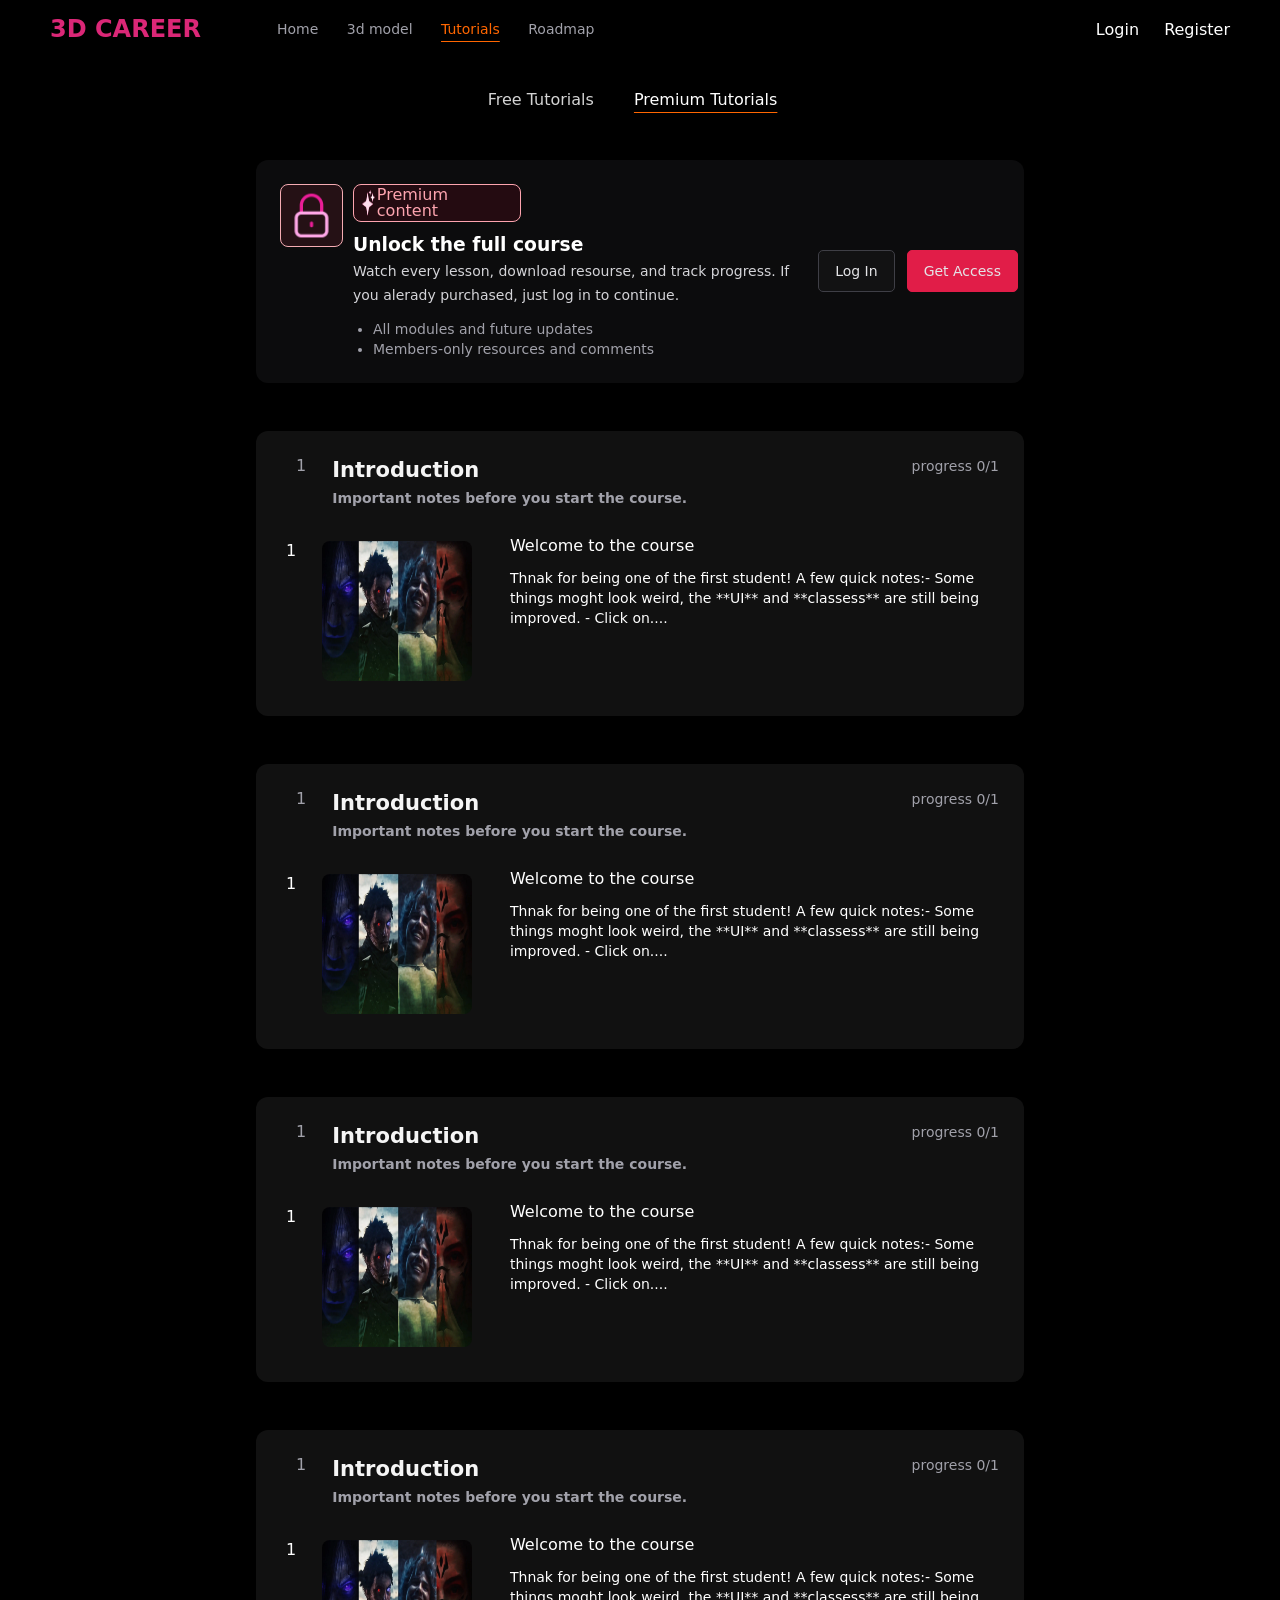
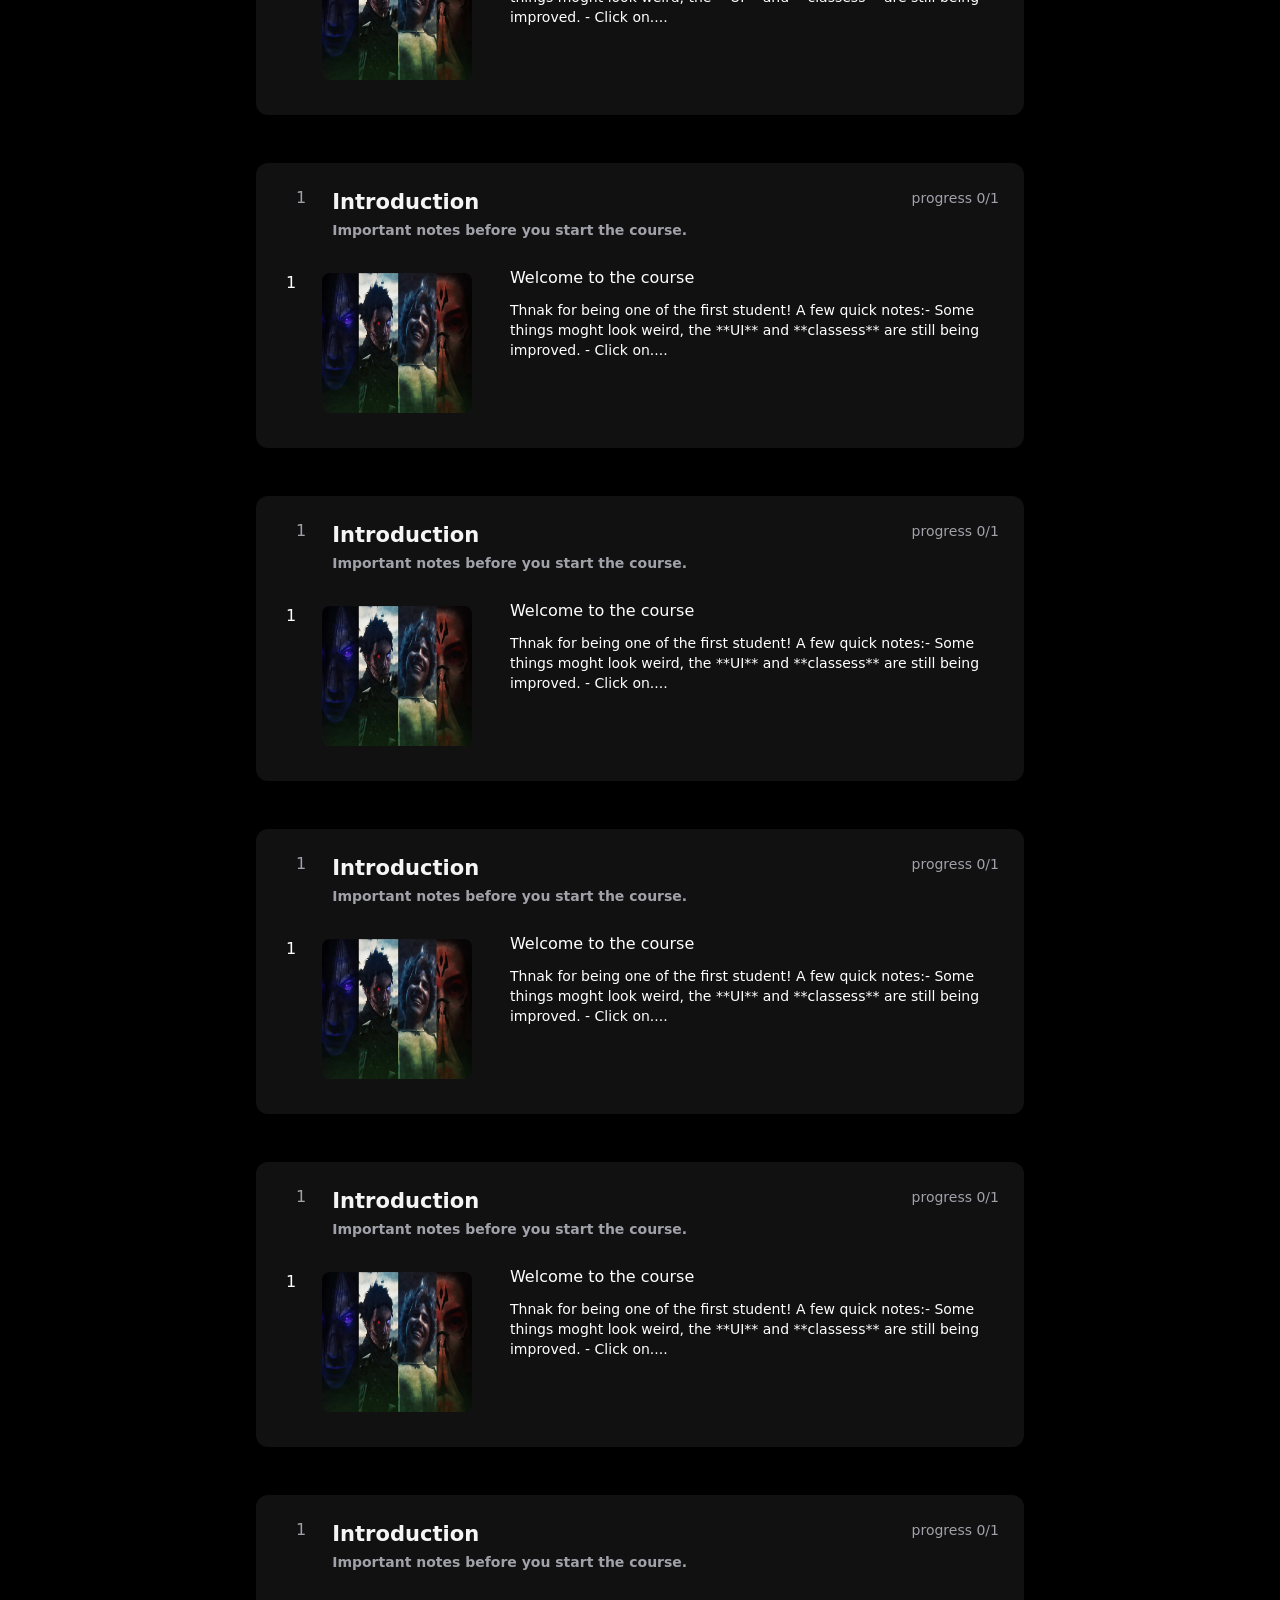
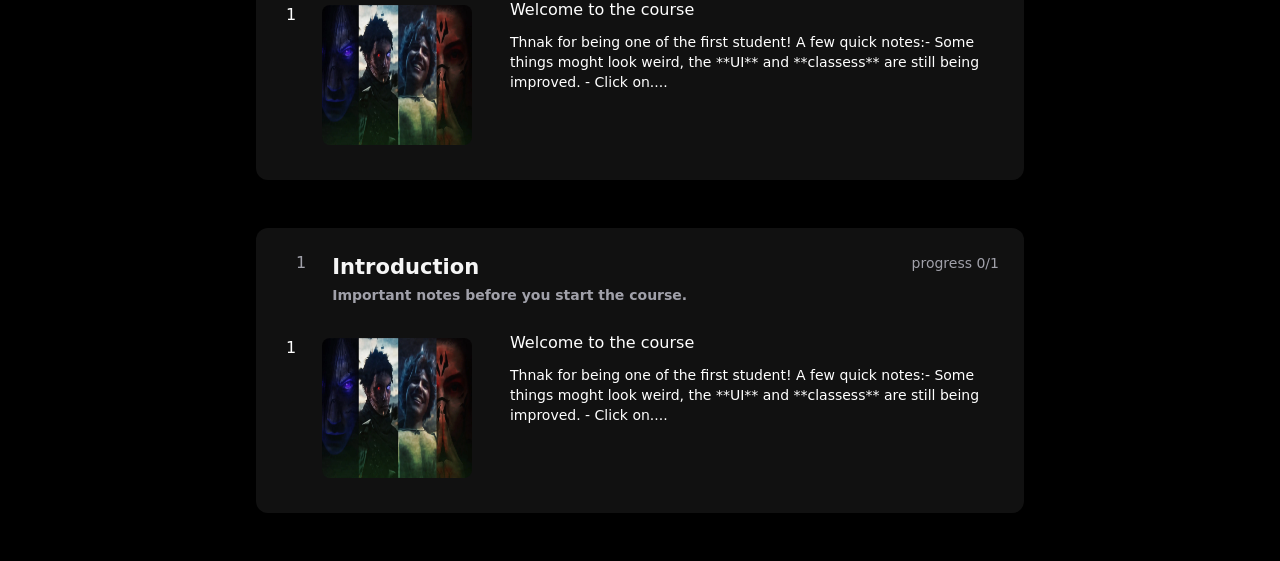
<file: premium-tutorials.html>
<!DOCTYPE html>
<html lang="en">

<head>
  <meta charset="UTF-8" />
  <meta name="viewport" content="width=device-width, initial-scale=1.0" />
  <title>Premium Tutorials</title>
  <link rel="stylesheet" href="major-project.css" />
  <link rel="stylesheet" href="untitled-3.css">
  <link rel="stylesheet" href="Tutorials.css">
  <script src="major-project.js"></script>
</head>


<body>
  <header class="navbar">
    <div class="logo">
      3D CAREER
      <div class="list">
        <div class="list-next">
          <a href="home.html"> Home</a>
          <a href="3d-model.html"> 3d model</a>
          <a href="Tutorials.html" id="edit"> Tutorials</a>
          <a href="Roadmap.html"> Roadmap</a>
        </div>
      </div>
    </div>
    <nav class="menu">
      <a href="second-page.html" class="navLogin">Login</a>
      <a href="second-page.html" class="navRegister">Register</a>
    </nav>
  </header>
  <div class="topic">
    <a href="Tutorials.html" id="pre-page">Free Tutorials</a>
    <a href="premium-tutorials.html" id="fix">Premium Tutorials</a>
  </div>

  <section class=" T-box Pre-box">
     <img class="svg" src="lock.png" alt="" srcset="">
    <div class="Pre-container">

      <div class="Pre-left">

        <div class="first"><img src="shine-star.png" alt="" srcset="">Premium content</div>
        <h3>Unlock the full course</h3>
        <p>Watch every lesson, download resourse, and track progress. If you alerady purchased, just log in to continue.
        </p>
        <ul>
          <li>All modules and future updates</li>
          <li>Members-only resources and comments</li>
        </ul>
      </div>

      <div class="Pre-right">
        <button class="first-button">Log In</button>
        <button class=" first-button second-button">Get Access</button>
      </div>

    </div>
  </section>

  <div class="T-box">

    <div class="T-top">
      <div class="T-left">
        1
        <div class="heading">
          <h3>
            Introduction
          </h3>
          <p>Important notes before you start the course.</p>
        </div>
      </div>
      <div class="T-right">progress 0/1</div>
    </div>

    <div class="T-bottom">
      <div class="b-left">
        1
        <div class="heading">
          <img src="imges1.webp" alt="" srcset="">
        </div>
      </div>
      <div class="b-right">
        <h3>Welcome to the course</h3>
        <p>Thnak for being one of the first student! A few quick notes:- Some things moght look weird, the **UI** and
          **classess** are still being improved. - Click on.... </p>
      </div>
    </div>


  </div>

  <div class="T-box">

    <div class="T-top">
      <div class="T-left">
        1
        <div class="heading">
          <h3>
            Introduction
          </h3>
          <p>Important notes before you start the course.</p>
        </div>
      </div>
      <div class="T-right">progress 0/1</div>
    </div>

    <div class="T-bottom">
      <div class="b-left">
        1
        <div class="heading">
          <img src="imges1.webp" alt="" srcset="">
        </div>
      </div>
      <div class="b-right">
        <h3>Welcome to the course</h3>
        <p>Thnak for being one of the first student! A few quick notes:- Some things moght look weird, the **UI** and
          **classess** are still being improved. - Click on.... </p>
      </div>
    </div>


  </div>
  <div class="T-box">

    <div class="T-top">
      <div class="T-left">
        1
        <div class="heading">
          <h3>
            Introduction
          </h3>
          <p>Important notes before you start the course.</p>
        </div>
      </div>
      <div class="T-right">progress 0/1</div>
    </div>

    <div class="T-bottom">
      <div class="b-left">
        1
        <div class="heading">
          <img src="imges1.webp" alt="" srcset="">
        </div>
      </div>
      <div class="b-right">
        <h3>Welcome to the course</h3>
        <p>Thnak for being one of the first student! A few quick notes:- Some things moght look weird, the **UI** and
          **classess** are still being improved. - Click on.... </p>
      </div>
    </div>


  </div>
  <div class="T-box">

    <div class="T-top">
      <div class="T-left">
        1
        <div class="heading">
          <h3>
            Introduction
          </h3>
          <p>Important notes before you start the course.</p>
        </div>
      </div>
      <div class="T-right">progress 0/1</div>
    </div>

    <div class="T-bottom">
      <div class="b-left">
        1
        <div class="heading">
          <img src="imges1.webp" alt="" srcset="">
        </div>
      </div>
      <div class="b-right">
        <h3>Welcome to the course</h3>
        <p>Thnak for being one of the first student! A few quick notes:- Some things moght look weird, the **UI** and
          **classess** are still being improved. - Click on.... </p>
      </div>
    </div>


  </div>
  <div class="T-box">

    <div class="T-top">
      <div class="T-left">
        1
        <div class="heading">
          <h3>
            Introduction
          </h3>
          <p>Important notes before you start the course.</p>
        </div>
      </div>
      <div class="T-right">progress 0/1</div>
    </div>

    <div class="T-bottom">
      <div class="b-left">
        1
        <div class="heading">
          <img src="imges1.webp" alt="" srcset="">
        </div>
      </div>
      <div class="b-right">
        <h3>Welcome to the course</h3>
        <p>Thnak for being one of the first student! A few quick notes:- Some things moght look weird, the **UI** and
          **classess** are still being improved. - Click on.... </p>
      </div>
    </div>


  </div>
  <div class="T-box">

    <div class="T-top">
      <div class="T-left">
        1
        <div class="heading">
          <h3>
            Introduction
          </h3>
          <p>Important notes before you start the course.</p>
        </div>
      </div>
      <div class="T-right">progress 0/1</div>
    </div>

    <div class="T-bottom">
      <div class="b-left">
        1
        <div class="heading">
          <img src="imges1.webp" alt="" srcset="">
        </div>
      </div>
      <div class="b-right">
        <h3>Welcome to the course</h3>
        <p>Thnak for being one of the first student! A few quick notes:- Some things moght look weird, the **UI** and
          **classess** are still being improved. - Click on.... </p>
      </div>
    </div>


  </div>
  <div class="T-box">

    <div class="T-top">
      <div class="T-left">
        1
        <div class="heading">
          <h3>
            Introduction
          </h3>
          <p>Important notes before you start the course.</p>
        </div>
      </div>
      <div class="T-right">progress 0/1</div>
    </div>

    <div class="T-bottom">
      <div class="b-left">
        1
        <div class="heading">
          <img src="imges1.webp" alt="" srcset="">
        </div>
      </div>
      <div class="b-right">
        <h3>Welcome to the course</h3>
        <p>Thnak for being one of the first student! A few quick notes:- Some things moght look weird, the **UI** and
          **classess** are still being improved. - Click on.... </p>
      </div>
    </div>


  </div>
  <div class="T-box">

    <div class="T-top">
      <div class="T-left">
        1
        <div class="heading">
          <h3>
            Introduction
          </h3>
          <p>Important notes before you start the course.</p>
        </div>
      </div>
      <div class="T-right">progress 0/1</div>
    </div>

    <div class="T-bottom">
      <div class="b-left">
        1
        <div class="heading">
          <img src="imges1.webp" alt="" srcset="">
        </div>
      </div>
      <div class="b-right">
        <h3>Welcome to the course</h3>
        <p>Thnak for being one of the first student! A few quick notes:- Some things moght look weird, the **UI** and
          **classess** are still being improved. - Click on.... </p>
      </div>
    </div>


  </div>
  <div class="T-box">

    <div class="T-top">
      <div class="T-left">
        1
        <div class="heading">
          <h3>
            Introduction
          </h3>
          <p>Important notes before you start the course.</p>
        </div>
      </div>
      <div class="T-right">progress 0/1</div>
    </div>

    <div class="T-bottom">
      <div class="b-left">
        1
        <div class="heading">
          <img src="imges1.webp" alt="" srcset="">
        </div>
      </div>
      <div class="b-right">
        <h3>Welcome to the course</h3>
        <p>Thnak for being one of the first student! A few quick notes:- Some things moght look weird, the **UI** and
          **classess** are still being improved. - Click on.... </p>
      </div>
    </div>


  </div>
  <div class="T-box">

    <div class="T-top">
      <div class="T-left">
        1
        <div class="heading">
          <h3>
            Introduction
          </h3>
          <p>Important notes before you start the course.</p>
        </div>
      </div>
      <div class="T-right">progress 0/1</div>
    </div>

    <div class="T-bottom">
      <div class="b-left">
        1
        <div class="heading">
          <img src="imges1.webp" alt="" srcset="">
        </div>
      </div>
      <div class="b-right">
        <h3>Welcome to the course</h3>
        <p>Thnak for being one of the first student! A few quick notes:- Some things moght look weird, the **UI** and
          **classess** are still being improved. - Click on.... </p>
      </div>
    </div>


  </div>

</body>

</html>
</file>
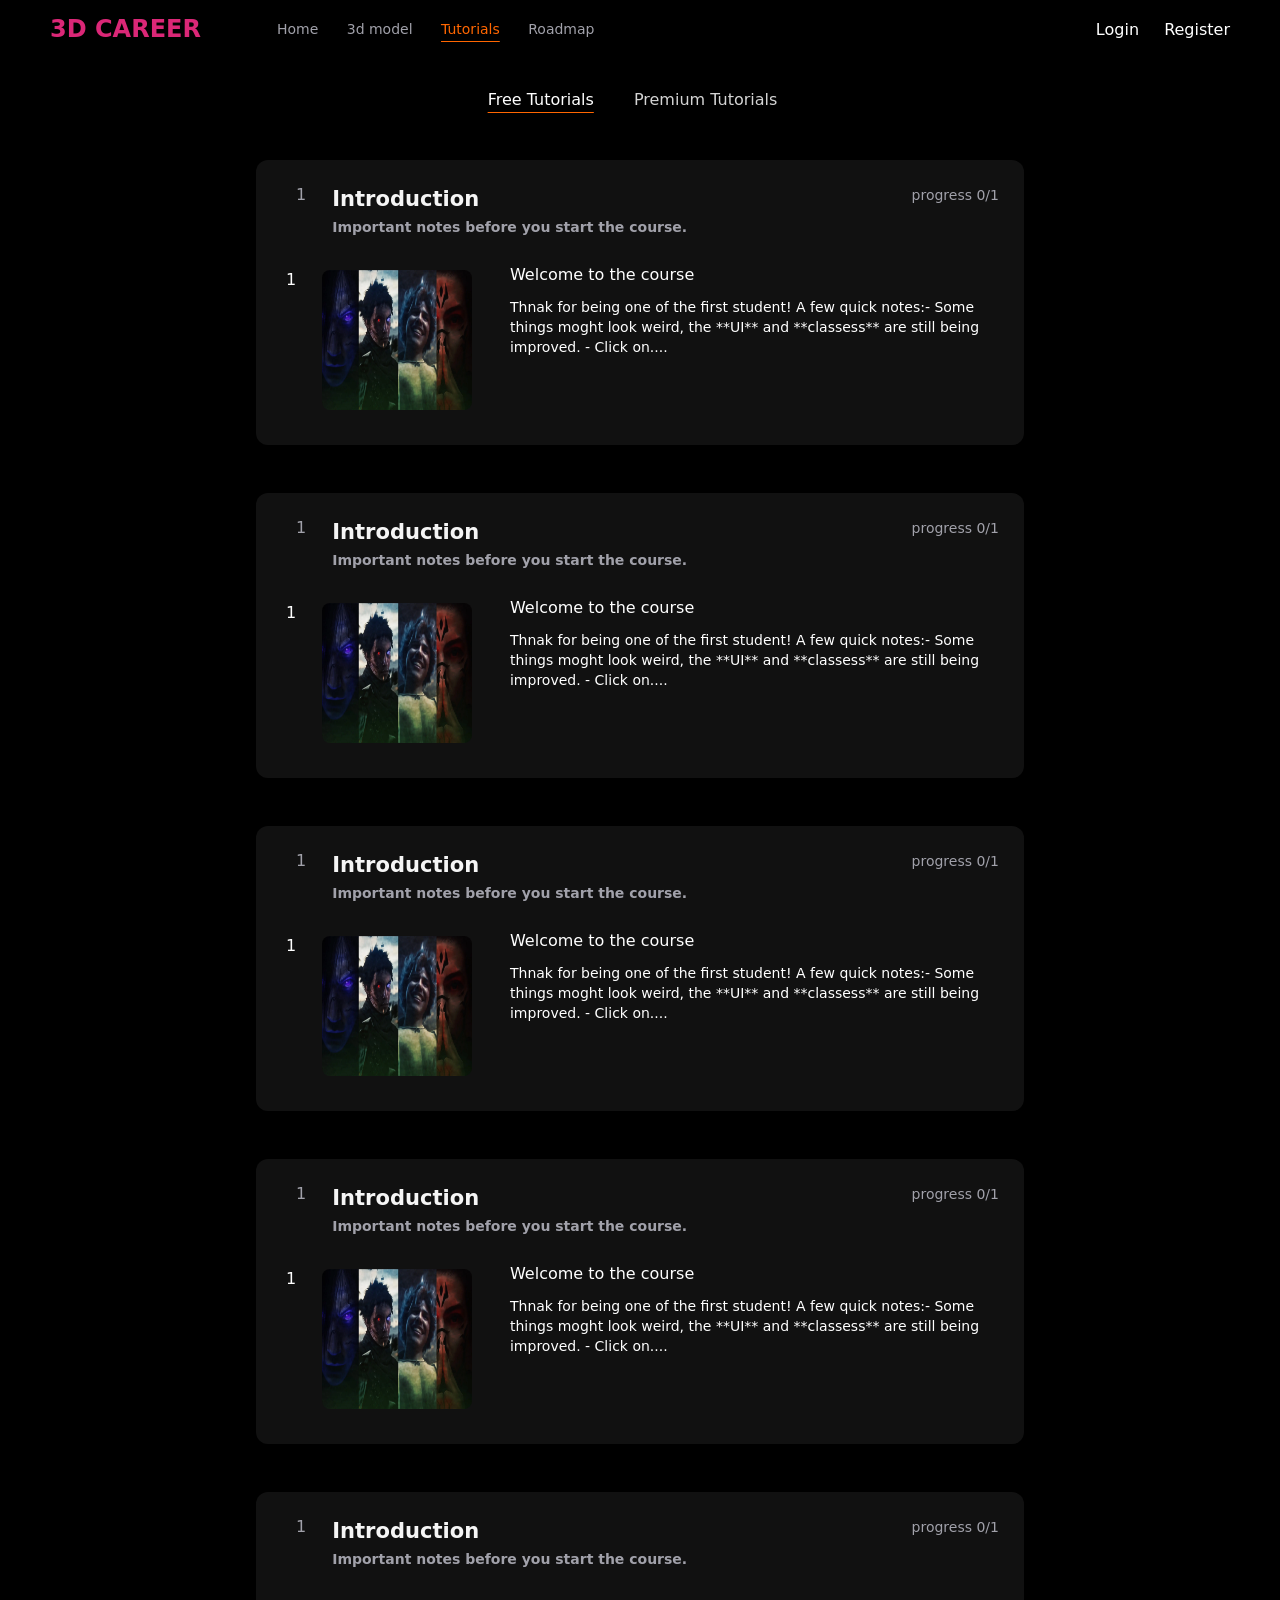
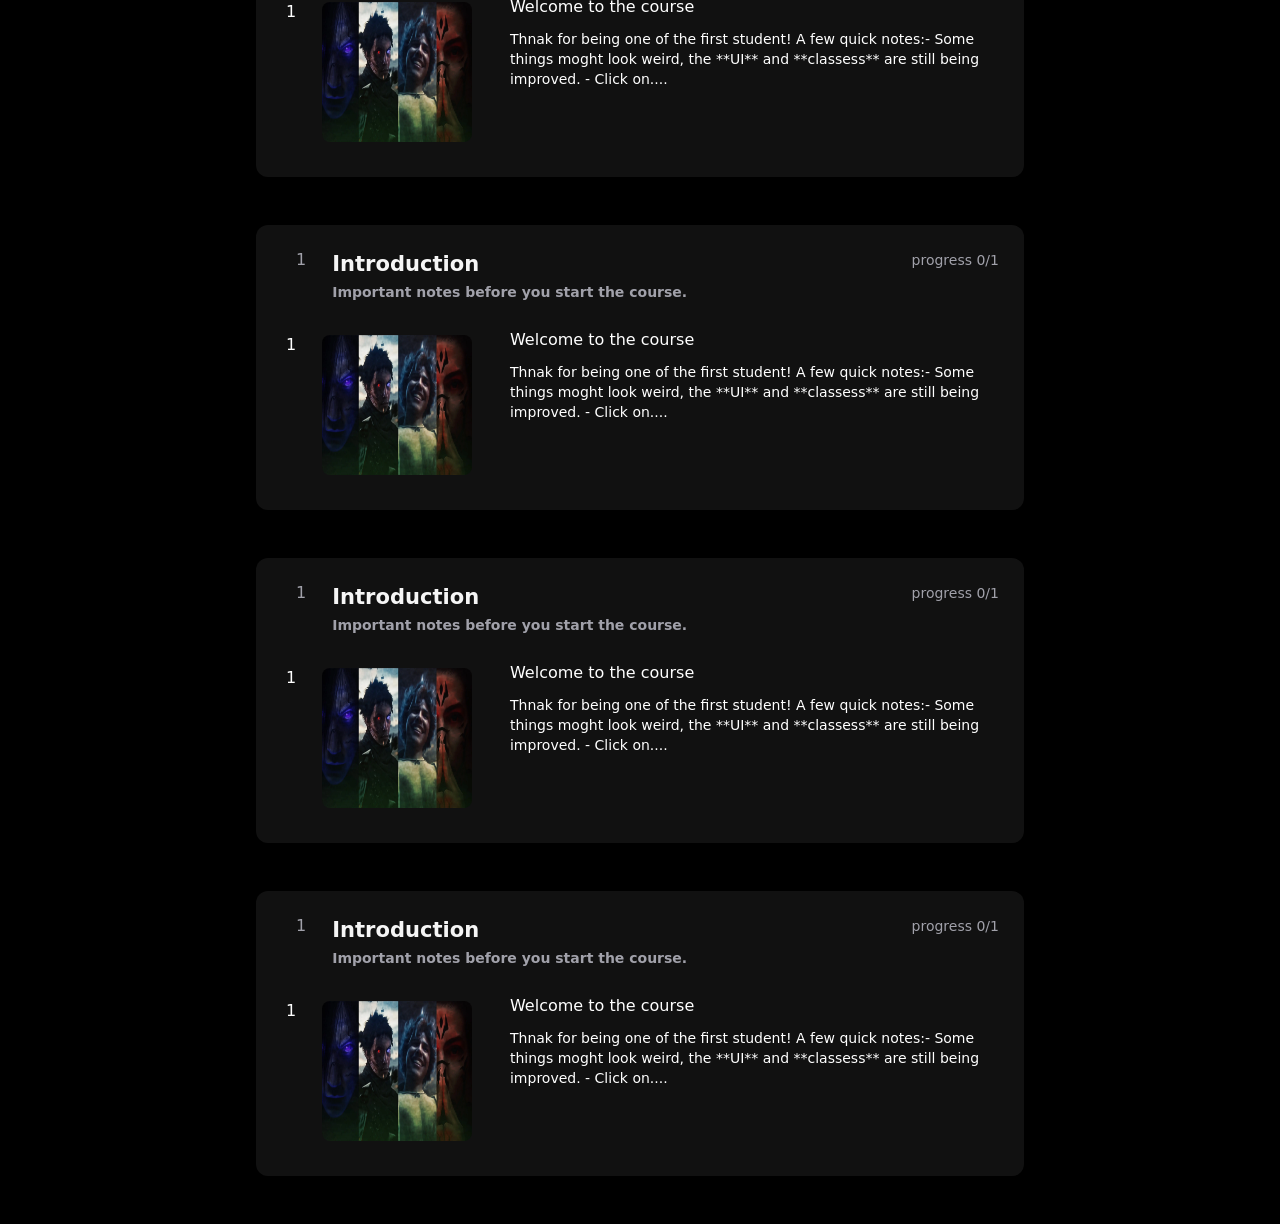
<file: Tutorials.html>
<!DOCTYPE html>
<html lang="en">

<head>
  <meta charset="UTF-8" />
  <meta name="viewport" content="width=device-width, initial-scale=1.0" />
  <title>Tutorials</title>
  <link rel="stylesheet" href="major-project.css" />
  <link rel="stylesheet" href="untitled-3.css">
  <link rel="stylesheet" href="Tutorials.css">
</head>


<body>
  <header class="navbar">
    <div class="logo">
      3D CAREER
      <div class="list">
        <div class="list-next">
          <a href="home.html"> Home</a>
          <a href="3d-model.html"> 3d model</a>
          <a href="Tutorials.html" id="edit"> Tutorials</a>
          <a href="Roadmap.html"> Roadmap</a>
        </div>
      </div>
    </div>
    <nav class="menu">
      <a href="second-page.html" class="navLogin">Login</a>
      <a href="second-page.html" class="navRegister">Register</a>
    </nav>
  </header>


  <div class="topic">
    <a href="#" id="fix">Free Tutorials</a>
    <a href="premium-tutorials.html" id="pre-page">Premium Tutorials</a>
  </div>

<div class="T-box">

  <div class="T-top">
    <div class="T-left">
      1
      <div class="heading"><h3>
        Introduction
      </h3>
      <p>Important notes before you start the course.</p>
      </div>
    </div>
    <div class="T-right">progress 0/1</div>
  </div>

  <div class="T-bottom">
    <div class="b-left">
      1
 <div class="heading">
  <img src="imges1.webp" alt="" srcset="">
 </div>
    </div>
    <div class="b-right">
      <h3>Welcome to the course</h3>
      <p>Thnak for being one of the first student! A few quick notes:- Some things moght look weird, the **UI** and **classess** are still being improved. - Click on.... </p>
    </div>
  </div>

  
</div>

<div class="T-box">

  <div class="T-top">
    <div class="T-left">
      1
      <div class="heading"><h3>
        Introduction
      </h3>
      <p>Important notes before you start the course.</p>
      </div>
    </div>
    <div class="T-right">progress 0/1</div>
  </div>

  <div class="T-bottom">
    <div class="b-left">
      1
 <div class="heading">
  <img src="imges1.webp" alt="" srcset="">
 </div>
    </div>
    <div class="b-right">
      <h3>Welcome to the course</h3>
      <p>Thnak for being one of the first student! A few quick notes:- Some things moght look weird, the **UI** and **classess** are still being improved. - Click on.... </p>
    </div>
  </div>

  
</div>
<div class="T-box">

  <div class="T-top">
    <div class="T-left">
      1
      <div class="heading"><h3>
        Introduction
      </h3>
      <p>Important notes before you start the course.</p>
      </div>
    </div>
    <div class="T-right">progress 0/1</div>
  </div>

  <div class="T-bottom">
    <div class="b-left">
      1
 <div class="heading">
  <img src="imges1.webp" alt="" srcset="">
 </div>
    </div>
    <div class="b-right">
      <h3>Welcome to the course</h3>
      <p>Thnak for being one of the first student! A few quick notes:- Some things moght look weird, the **UI** and **classess** are still being improved. - Click on.... </p>
    </div>
  </div>

  
</div>
<div class="T-box">

  <div class="T-top">
    <div class="T-left">
      1
      <div class="heading"><h3>
        Introduction
      </h3>
      <p>Important notes before you start the course.</p>
      </div>
    </div>
    <div class="T-right">progress 0/1</div>
  </div>

  <div class="T-bottom">
    <div class="b-left">
      1
 <div class="heading">
  <img src="imges1.webp" alt="" srcset="">
 </div>
    </div>
    <div class="b-right">
      <h3>Welcome to the course</h3>
      <p>Thnak for being one of the first student! A few quick notes:- Some things moght look weird, the **UI** and **classess** are still being improved. - Click on.... </p>
    </div>
  </div>

  
</div>
<div class="T-box">

  <div class="T-top">
    <div class="T-left">
      1
      <div class="heading"><h3>
        Introduction
      </h3>
      <p>Important notes before you start the course.</p>
      </div>
    </div>
    <div class="T-right">progress 0/1</div>
  </div>

  <div class="T-bottom">
    <div class="b-left">
      1
 <div class="heading">
  <img src="imges1.webp" alt="" srcset="">
 </div>
    </div>
    <div class="b-right">
      <h3>Welcome to the course</h3>
      <p>Thnak for being one of the first student! A few quick notes:- Some things moght look weird, the **UI** and **classess** are still being improved. - Click on.... </p>
    </div>
  </div>

  
</div>
<div class="T-box">

  <div class="T-top">
    <div class="T-left">
      1
      <div class="heading"><h3>
        Introduction
      </h3>
      <p>Important notes before you start the course.</p>
      </div>
    </div>
    <div class="T-right">progress 0/1</div>
  </div>

  <div class="T-bottom">
    <div class="b-left">
      1
 <div class="heading">
  <img src="imges1.webp" alt="" srcset="">
 </div>
    </div>
    <div class="b-right">
      <h3>Welcome to the course</h3>
      <p>Thnak for being one of the first student! A few quick notes:- Some things moght look weird, the **UI** and **classess** are still being improved. - Click on.... </p>
    </div>
  </div>

  
</div>
<div class="T-box">

  <div class="T-top">
    <div class="T-left">
      1
      <div class="heading"><h3>
        Introduction
      </h3>
      <p>Important notes before you start the course.</p>
      </div>
    </div>
    <div class="T-right">progress 0/1</div>
  </div>

  <div class="T-bottom">
    <div class="b-left">
      1
 <div class="heading">
  <img src="imges1.webp" alt="" srcset="">
 </div>
    </div>
    <div class="b-right">
      <h3>Welcome to the course</h3>
      <p>Thnak for being one of the first student! A few quick notes:- Some things moght look weird, the **UI** and **classess** are still being improved. - Click on.... </p>
    </div>
  </div>

  
</div>
<div class="T-box">

  <div class="T-top">
    <div class="T-left">
      1
      <div class="heading"><h3>
        Introduction
      </h3>
      <p>Important notes before you start the course.</p>
      </div>
    </div>
    <div class="T-right">progress 0/1</div>
  </div>

  <div class="T-bottom">
    <div class="b-left">
      1
 <div class="heading">
  <img src="imges1.webp" alt="" srcset="">
 </div>
    </div>
    <div class="b-right">
      <h3>Welcome to the course</h3>
      <p>Thnak for being one of the first student! A few quick notes:- Some things moght look weird, the **UI** and **classess** are still being improved. - Click on.... </p>
    </div>
  </div>

  
</div>
</body>
</html>
</file>
<file: major-project.css>
/* ===================== GLOBAL / RESET ===================== */
* {
    margin: 0;
    padding: 0;
    box-sizing: border-box;
   /* font-family: 'Poppins', sans-serif;*/
    font-family: ui-sans-serif, system-ui, sans-serif, Apple Color Emoji, Segoe UI Emoji, Segoe UI Symbol, Noto Color Emoji;
  }


  body {
    background: #000;             /* Site base stays dark */
    color: #fff;
    overflow-x: hidden;
     font-family: ui-sans-serif, system-ui, sans-serif, Apple Color Emoji, Segoe UI Emoji, Segoe UI Symbol, Noto Color Emoji;
  }
  
  /* ===================== TOP BAR (fixed) ===================== */
  .navbar {
    position: fixed;
    top: 0; left: 0;
    width: 100%;
    padding: 15px 50px;
    display: flex;
    justify-content: space-between;
    align-items: center;
    background: rgba(0, 0, 0, 0.6);
    backdrop-filter: blur(10px);
    z-index: 1000;
    margin-bottom: 50px;
  }
  .logo {
    font-size: 1.5rem;
    font-weight: 700;
    color: #db2777;
    display: flex;
  }
  .menu a {
    margin-left: 20px;
    color: #fff;
    text-decoration: none;
    font-weight: 500;
    transition: 0.3s;
  }
  .menu a:hover { color: #ff6600; text-decoration: underline; text-underline-offset: 7px; }
  
  /* ===================== GLOWING DIVIDER (fixed) ===================== */
  .glow-line {
    position: fixed;
    top: 55px; left: 0;
    width: 100%;
    height: 4px;
    background: radial-gradient(circle at center,
                rgba(0, 200, 255, 0.9) 0%,
                rgba(0, 200, 255, 0.5) 30%,
                transparent 80%);
    animation: glowPulse 3s infinite alternate;
    z-index: 999;
  }
  @keyframes glowPulse {
    from { opacity: 0.6; transform: scaleX(0.95); }
    to   { opacity: 1;   transform: scaleX(1); }
  }
  
  /* ===================== HERO: VIDEO + AUTH BOX ===================== */
  .hero-section {
    margin-top: 80px;             /* below navbar + glow line */
    position: relative;
    width: 100%;
    height: 100vh;                /* full screen hero */
    overflow: hidden;
  }
  .hero-video {
    position: absolute;
    inset: 0;
    width: 100%;
    height: 100%;
    object-fit: cover;            /* cover screen nicely */
    pointer-events: none;         /* prevent tap/pausing */
    z-index: -1;
  }
  
  /* Login/Register card attached to hero/video, aligned right */
  .login-container {
    position: absolute;
    right: 5%;
    top: 50%;
    transform: translateY(-50%);
    width: 100%;
    max-width: 380px;
    background: rgba(255, 255, 255, 0.08);
    border-radius: 20px;
    padding: 30px;
    backdrop-filter: blur(15px);
    box-shadow: 0 0 16px rgba(0,170,255,0.4);
  }
  #formTitle {
    text-align: center;
    margin-bottom: 18px;
    font-size: 1.6rem;
    font-weight: 600;
    background: linear-gradient(45deg, #00aaff, #ff6600);
    background-clip: text;
    -webkit-background-clip: text;
    -webkit-text-fill-color: transparent;
  }
  .form { display: none; }
  .form.active { display: block; }
  
  .input-group { margin-bottom: 16px; }
  .input-group label { display: block; font-size: 14px; margin-bottom: 8px; }
  .input-group input {
    width: 100%;
    padding: 12px 14px;
    border: none;
    outline: none;
    border-radius: 10px;
    background: rgba(255, 255, 255, 0.18);
    color: #fff;
    font-size: 15px;
  }
  .btn {
    width: 100%;
    padding: 13px;
    border: none;
    border-radius: 10px;
    background: linear-gradient(45deg, #00aaff, #ff6600);
    color: #fff;
    font-weight: 700;
    cursor: pointer;
    transition: 0.25s;
  }
  .btn:hover {
    transform: translateY(-1px);
    box-shadow: 0 0 18px rgba(0,170,255,0.7);
  }
  
  /* Hide native video controls just in case (defensive) */
  video::-webkit-media-controls { display: none !important; }
  video::-moz-media-controls { display: none !important; }
  
  /* ===================== BLACK GAP ===================== */
  .gap-section {
    height: 200px;
    background: #000;
  }
  
  /* ===================== OUR PROJECTS ===================== */
  /* Section takes full width but content is explicitly left-aligned */
  .projects-section {
    background: #000;
    padding: 50px 20px 60px;
  }
  
  /*
  .projects-title {
    font-size: 2rem;
    color: #00aaff;
    margin-bottom: 20px;
    text-align: left;             /* left-aligned heading 
    padding-left: 5px;
  }
  */

  /* Left-aligned horizontal scroller (no arrows, no scrollbar UI) */
  .projects-container {
    display: flex;
    justify-content: flex-start;  /* anchor content to the left */
    align-items: stretch;
    gap: 18px;
    overflow-x: auto;
    scroll-behavior: smooth;
    padding: 8px 4px 8px 4px;
    scrollbar-width: none;        /* Firefox hide */
  }
  .projects-container::-webkit-scrollbar { display: none; } /* Chrome hide */
  
  .project-card {
    flex: 0 0 auto;
    width: 200px;
    height: 360px;                /* vertical video frame */
    background: #111;
    border-radius: 16px;
    overflow: hidden;
    box-shadow: 0 0 15px rgba(0,0,0,0.6);
  }
  .project-card video {
    width: 100%;
    height: 100%;
    object-fit: cover;
    pointer-events: none;         /* avoid pause on tap/click */
  }
  
  /* Smaller "Show All" tile at the end */
  .show-all {
    flex: 0 0 auto;
    width: 140px;
    height: 180px;
    border: none;
    border-radius: 30px;
    background: rgba(255,255,255,0.08);
    backdrop-filter: blur(8px);
    color: #fff;
    font-weight: 700;
    font-size: 15px;
    cursor: pointer;
    transition: 0.25s;
  }
  .show-all:hover {
    background: rgba(0,170,255,0.22);
    box-shadow: 0 0 15px rgba(0,170,255,0.7);
  }
  
  /* ===================== CONTACT US (WHITE ONLY HERE) ===================== */
  .contact-section {
    background: #fff;             /* white bg only here */
    color: #000;
    padding: 60px 20px 70px;
    text-align: center;
  }
  .contact-section h2 {
    font-size: 2rem;
    margin-bottom: 14px;
  }
  .contact-info {
    max-width: 700px;
    margin: 0 auto 18px;
    line-height: 1.6;
  }
  .contact-form {
    max-width: 480px;
    margin: 0 auto;
    display: grid;
    gap: 10px;
  }
  .contact-form input,
  .contact-form textarea {
    padding: 12px 14px;
    border: 1px solid #ddd;
    border-radius: 10px;
    outline: none;
  }
  .contact-btn {
    background: #111;
    color: #fff;
    
  }

  .box-container{
    max-width: 1300px;
    margin: 0 auto;
    margin-bottom: 8vw;
  }
  .box {
    display: flex;
  }

  .Two-card{
    display: flex;
  }
  
  .card {
    background: #111;
    border: 2px solid rgba(255, 215, 0, 0.4);
    border-radius: 15px;
    padding: 25px;
    width: 450px;
    height: 250px;
    transition: all 0.3s ease;
    box-shadow: 0 0 10px rgba(255, 215, 0, 0.2);
    display: inline-block;
    margin-right: 20px;
    margin-bottom: 30px; 
  }

.card-4{
  width: 910px;
  margin-top: 0px;
  border-radius: 15px;
}

.card-5{
  width: 450px;
  border-radius: 15px;
}
  
  .card:hover {
    transform: translateY(-10px);
    box-shadow: 0 0 20px rgba(255, 215, 0, 0.6);
    border-color: gold;
  }
  
  .card h2 {
    margin-bottom: 15px;
    font-size: 20px;
    color: gold;
  }
  
  .card ul {
    list-style: none;
    padding: 0;
  }
  
  .card ul li {
    margin-bottom: 10px;
    padding-left: 20px;
    position: relative;
  }
  
  .card ul li::before {
    content: "✦";
    position: absolute;
    left: 0;
    color: gold;
  }
</file>
<file: untitled-3.css>
.login-next {
  text-decoration: none;
  color: white;
}

.list {
  font-size: 14px;
  font-weight: lighter;
  align-items: center;
  display: flex;
  margin-left: 76px
}

.list-next a {
  color: white;
  text-decoration: none;
  margin-right: 1.5rem;
  transition: all 0.3s ease-in-out;
  --tw-text-opacity: 1;
  color: rgb(161 161 170 / var(--tw-text-opacity, 1));
}

#edit:active{
  color: #ff6600;
  text-decoration: underline;
}

.list-next a:hover {
  color: #ff6600;
  text-decoration: underline;
  text-underline-offset: 7px;
}

.intro {
  display: flex;
  align-items: center;
  justify-content: center;
  height: 45vh;
  --tw-text-opacity: 1;
  color: rgb(212 212 212 / var(--tw-text-opacity, 1));
}

.intro span {
  color: #db2777;
}

.title {
  text-align: center;
  font-size: 1.875rem;
  line-height: 1.25rem;
}

.para {
  text-align: center;
  font-size: 1.125rem;
  line-height: 5.75rem;
  --tw-text-opacity: 1;
  color: rgb(212 212 212 / var(--tw-text-opacity, 1));
}

/* models page */


.topic {
  margin-top: 7%;
  text-align: center;
  margin-bottom: 4%;
}

.topic a {
  color: white;
  margin-top: 50%;
  text-decoration: none;
  padding: 10px;
  margin-right: 15px;
  --tw-text-opacity: 1;
  color: rgb(212 212 212 / var(--tw-text-opacity, 1));
  transition: all 0.3s ease-in-out;
}

.topic a:hover {
  color: #ff6600;
}

#fix {
 color: white;
  text-decoration: underline;
  text-decoration-color: #ff6600;
  text-underline-offset: 7px;
}

.sub-topic {
  justify-content: center;
  display: flex;
  gap: 10px;
}

.sub-topic a {
  color: white;
  text-decoration: none;
  font-size: 15px;
  --tw-text-opacity: 1;
  color: rgb(212 212 216 / var(--tw-text-opacity, 1));
  font-weight: 400;
  font-size: .875rem;
  line-height: 1.25rem;
  --tw-bg-opacity: 1;
  background-color: rgb(39 39 42 / var(--tw-bg-opacity, 1));
  padding-left: 1rem;
  padding-right: 1rem;
  padding-top: .25rem;
  padding-bottom: .25rem;
}

.sub-topic a:hover {
  --tw-bg-opacity: 1;
    background-color: rgb(63 63 70 / var(--tw-bg-opacity, 1));

}
  

#element {
  border-radius: 9999px;
}

.models-box {
  width: 80%;
  margin: 48px auto;
}

.models-content {
  /*background-color: bisque;*/
  display: flex;
  padding: 1rem;
  margin-bottom: 55px;
  cursor: pointer;
  background: #111;
  box-shadow: 0 0 15px rgba(0, 0, 0, 0.6);
  transition: all 0.3s ease;
}

.models-content:hover {
  transform: translateY(-10px);
}

.left {
  color: white;
  height: 30vh;
  width: 28vw;
  margin-right: 2rem;
}

.left img {
  background-size: cover;
  background-position: center;
  width: 100%;
  height: 100%;
}

.right {
  color: white;
  padding: .5rem;
  display: flex;
  flex-direction: column;
  justify-content: center;
  flex: 1 1 0%;
}

.right h2 {
  --tw-text-opacity: 1;
  color: rgb(255 255 255 / var(--tw-text-opacity, 1));
  letter-spacing: -.025em;
  font-weight: 700;
  font-size: 1.25rem;
  line-height: 1.75rem;
  margin-bottom: 1.5rem;
}

.sub-heading {
  display: flex;
  margin-bottom: 0rem;
}

.sub-heading span {
  --tw-text-opacity: 1;
  color: rgb(255 255 255 / var(--tw-text-opacity, 1));
  font-weight: 500;
  font-size: .875rem;
  line-height: 1.25rem;
}

.sub-heading div {
  --tw-text-opacity: 1;
  color: rgb(255 255 255 / var(--tw-text-opacity, 1));
  font-weight: 500;
  font-size: .75rem;
  line-height: 1rem;
  padding-top: .25rem;
  padding-bottom: .25rem;
  padding-left: .75rem;
  padding-right: .75rem;
  margin-left: 1rem;

  --tw-bg-opacity: 1;
  background-color: rgb(63 63 70 / var(--tw-bg-opacity, 1));
  border-radius: 9999px;
}

.img-acc {
  display: flex;
  justify-content: flex-start;
  align-items: center;
  margin-top: 8px;
}

.img-acc-photo {
  --tw-text-opacity: 1;
  background-color: black / var(--tw-text-opacity, 1);
  width: 6%;
  margin-right: 4px;
  border-radius: 9999px;
  font-size: .875rem;
  line-height: 1.25rem;
}

.calander-image {
  border-radius: 0;
  --tw-text-opacity: 1;
  background-color: black / var(--tw-text-opacity, 1);
  width: 4%;
  margin-left: 7px;
}

.text{
     --tw-text-opacity: 1;
    color: rgb(248 113 113 / var(--tw-text-opacity, 1));
    font-weight: 500;
    font-size: .875rem;
    line-height: 1.25rem;
    margin-left: 5px;
    
}

/*  premium page */

#pre-page{
 --tw-text-opacity: 1;
  color: rgb(212 212 212 / var(--tw-text-opacity, 1));
}

#pre-page:hover{
  color: #ff6600;
}


/*  3d model page */

#edit{
  color: #ff6600;
  text-decoration: underline;
  text-underline-offset: 7px;
}
</file>
<file: Tutorials.css>
.T-box {
  width: 60%;
  margin: 48px auto;
  padding: 25px;
  background: #111;
  box-shadow: 0 0 15px rgba(0, 0, 0, 0.6);
  padding-bottom: 100px;
  overflow: hidden;
  border-radius: 12px;
  border-width: 1px;
}

.T-top {
  display: flex;
  justify-content: space-between;
  height: 5rem;
  cursor: pointer;
}


.T-bottom {
  display: flex;
  height: 5rem;
  justify-content: space-between;
}

.T-sub-left {
  display: flex;
}



.T-left {
  display: flex;
  font-family: inherit;
  font-family: ui-sans-serif, system-ui, sans-serif, Apple Color Emoji, Segoe UI Emoji, Segoe UI Symbol, Noto Color Emoji;
  --tw-text-opacity: 1;
  color: rgb(161 161 170 / var(--tw-text-opacity, 1));
  margin-left: 15px;
}

.heading {
  font-family: ui-sans-serif, system-ui, sans-serif, Apple Color Emoji, Segoe UI Emoji, Segoe UI Symbol, Noto Color Emoji;
  margin-left: 26px;
  --tw-text-opacity: 1;
  color: rgb(245 245 245 / var(--tw-text-opacity, 1));
  font-weight: 600;
  font-size: 1.125rem;
  line-height: 1.75rem;

}

.heading p {
  --tw-text-opacity: 1;
  color: rgb(161 161 170 / var(--tw-text-opacity, 1));
  font-size: .875rem;
  line-height: 1.25rem;
  text-align: left;
  margin-top: .25rem;
}

.T-right {
  --tw-text-opacity: 1;
  color: rgb(161 161 170 / var(--tw-text-opacity, 1));
  font-size: .875rem;
  line-height: 1.25rem;
  font-family: ui-sans-serif, system-ui, sans-serif, Apple Color Emoji, Segoe UI Emoji, Segoe UI Symbol, Noto Color Emoji
}

.b-left {
  display: flex;
  padding: 5px;
}

.heading img {
  height: 200%;
  width: 150%;
  border-radius: 8px;
}

.b-right {
  display: flex;
  flex-direction: column;
  justify-content: center;
  padding-top: 10px;

  display: flex;
  text-align: left;
  margin-left: 15px;
}

.b-right h3 {
  font-weight: 500;
  font-size: 1rem;
  line-height: 1.5rem;
  margin-left: 68px;
  margin-bottom: 10px;
}

.b-right p {
  font-size: .875rem;
  line-height: 1.25rem;
  margin-left: 68px;
}

.Pre-box {
  background-color: rgba(24, 24, 27, .5);
  border-color: rgba(39, 39, 42, .8);
  border-width: 1px;
  border-radius: .75rem;
  margin-bottom: 1.5rem;
  padding: 1.5rem;
  display: flex;
}

.Pre-container {
  display: flex;
  justify-content: space-between;
  align-items: center;
}

.Pre-left {
  width: 32rem;
}

.Pre-right {
  display: flex;
  flex-direction: row;
  gap: .75rem;
  flex-shrink: 0;
}

.svg {
  margin-right: 10px;
}

.Pre-left img {
  height: 20%;
  width: 20%;
}

.first {
  width: 10.5rem;
  display: flex;
  align-items: center;
  margin-bottom: .75rem;
  font-weight: 500;
  font-size: .875;
  line-height: 1rem;
  padding: .125rem .5rem;
  background-color: rgba(243, 9, 48, 0.1);
  border-radius: calc(var(--radius) - 2px);
  border-radius: 8px;
  --tw-text-opacity: 1;
  color: rgb(253 164 175 / var(--tw-text-opacity, 1));
  border: 1px solid rgb(253 164 175);
}

.first img {
  margin-right: 2px;
  height: 3vh;
  width: 1vw;
}

.svg{
  margin: 0;
}

.svg{
  margin-right: 10px;
  height: 7vh;
  background-color:rgba(252, 57, 89, 0.1);
  border: 1px solid rgb(245, 172, 179);
  border-radius: 8px;
}

.Pre-left p {
  margin-top: .25rem;
  line-height: 1.5rem;
  font-size: .875rem;
  --tw-text-opacity: 1;
  color: rgb(212 212 216 / var(--tw-text-opacity, 1));
}

.Pre-left ul {
  display: block;
  --tw-text-opacity: 1;
  color: rgb(161 161 170 / var(--tw-text-opacity, 1));
  font-size: .875rem;
  line-height: 1.25rem;
  padding-left: 1.25rem;
  list-style-type: disc;
  margin-top: .75rem;
}

.first-button {
  padding: .5rem 1rem;
  font-weight: 500;
  cursor: pointer;
  font-size: .875rem;
  line-height: 1.5rem;
  --tw-text-opacity: 1;
  color: rgb(228 228 231 / var(--tw-text-opacity, 1));
  background-color: rgba(24, 24, 27, .5);
  border: 1px solid rgb(63 63 70);
  border-radius: 5px;
  transition-property: color, background-color, border-color, text-decoration-color, fill, stroke;
  transition-timing-function: cubic-bezier(.4, 0, .2, 1);
  transition-duration: .15s;
}

.first-button:hover {
  --tw-bg-opacity: 1;
  background-color: rgb(39 39 42 / var(--tw-bg-opacity, 1));
}

.second-button {
  --tw-bg-opacity: 1;
  background-color: rgb(225 29 72 / var(--tw-bg-opacity, 1));
  border: 1px solid rgb(225 29 72);
  --tw-gradient-to: #7e22ce var(--tw-gradient-to-position);
}

.second-button:hover {
  --tw-bg-opacity: 1;
  background-color: rgb(190 18 60 / var(--tw-bg-opacity, 1));
}
</file>
